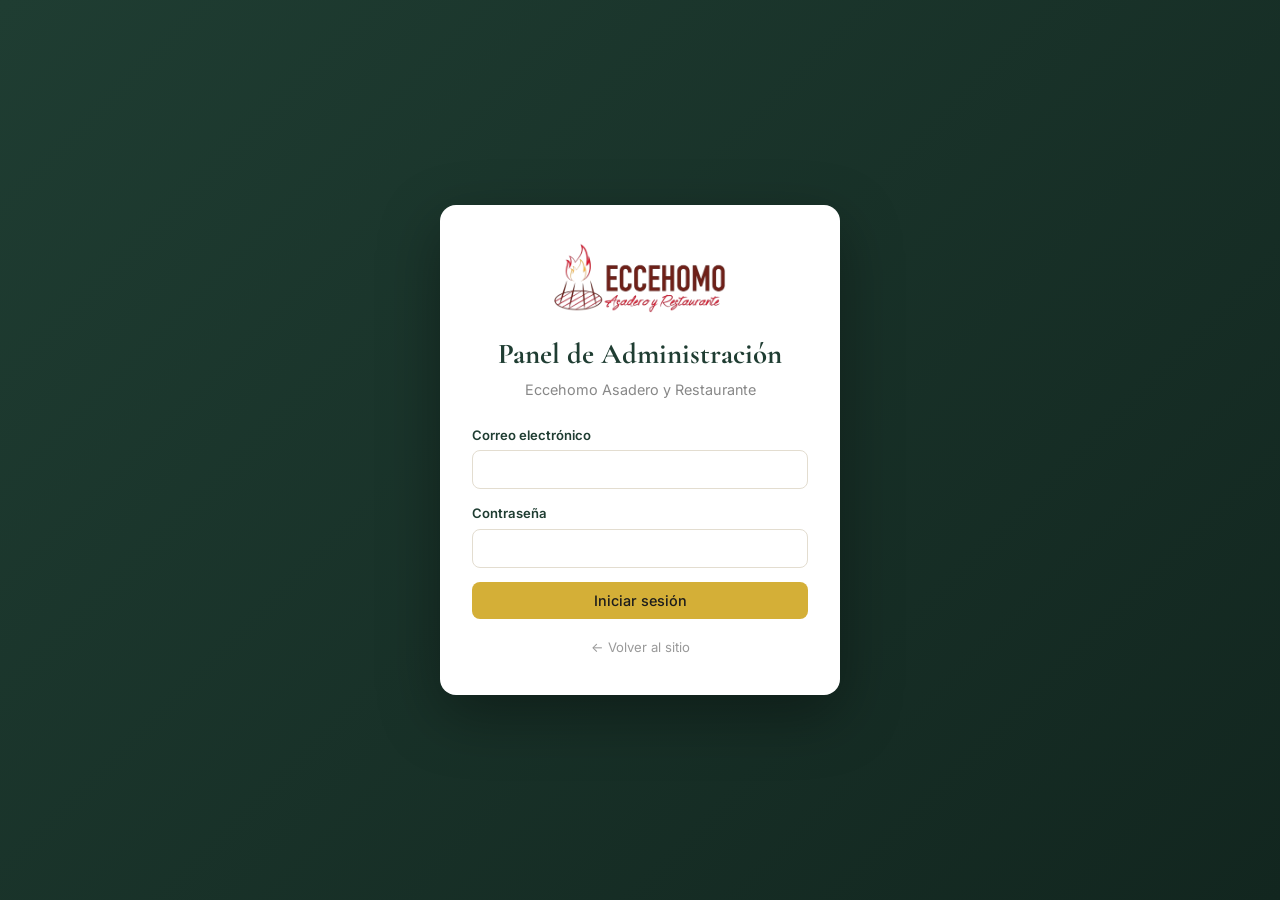
<file: admin.html>
<!doctype html>
<html lang="es">
  <head>
    <meta charset="UTF-8" />
    <meta name="viewport" content="width=device-width, initial-scale=1.0" />
    <meta name="robots" content="noindex, nofollow" />

    <title>Panel de Administración - Eccehomo</title>

    <link rel="preconnect" href="https://fonts.googleapis.com" />
    <link
      href="https://fonts.googleapis.com/css2?family=Cormorant+Garamond:wght@500;600;700&family=Inter:wght@300;400;500;600&display=swap"
      rel="stylesheet"
    />

    <link rel="stylesheet" href="css/admin.css" />
  </head>

  <body>
    <!-- ===================== INICIO DE SESIÓN ===================== -->
    <div class="login-wrap" id="vistaLogin">
      <form class="login-card" id="formLogin" autocomplete="on">
        <img src="imagenes/logo2.png" alt="Eccehomo" class="login-logo" />

        <h1>Panel de Administración</h1>
        <p class="login-sub">Eccehomo Asadero y Restaurante</p>

        <label class="campo">
          <span>Correo electrónico</span>
          <input type="email" id="loginCorreo" required autocomplete="username" />
        </label>

        <label class="campo">
          <span>Contraseña</span>
          <input
            type="password"
            id="loginPass"
            required
            autocomplete="current-password"
          />
        </label>

        <p class="login-error" id="loginError" hidden>
          Correo o contraseña incorrectos.
        </p>

        <button type="submit" class="btn btn-primario btn-block">
          Iniciar sesión
        </button>

        <p class="login-hint" id="loginHint" hidden>
          Credenciales iniciales: <strong>admin@eccehomo.com</strong> /
          <strong>Ecce2026!</strong><br />
          Cámbialas en la pestaña <strong>Cuenta</strong> tan pronto entres.
        </p>

        <a class="login-volver" href="index.html">← Volver al sitio</a>
      </form>
    </div>

    <!-- ===================== APLICACIÓN ===================== -->
    <div class="app" id="vistaApp" hidden>
      <header class="app-header">
        <div class="app-header-titulo">
          <img src="imagenes/logo2.png" alt="Eccehomo" />
          <div>
            <strong>Panel de Administración</strong>
            <span id="estadoSucio" class="estado-sucio" hidden
              >● Cambios sin guardar</span
            >
          </div>
        </div>
        <div class="app-header-acciones">
          <a href="index.html" target="_blank" class="btn btn-secundario"
            >Ver sitio ↗</a
          >
          <button type="button" class="btn btn-secundario" id="btnSalir">
            Cerrar sesión
          </button>
        </div>
      </header>

      <div class="app-body">
        <nav class="app-nav" id="appNav"></nav>
        <main class="app-panel" id="panelContenido"></main>
      </div>
    </div>

    <div class="toast" id="toast" hidden></div>

    <script src="js/admin.js"></script>
  </body>
</html>
</file>
<file: css/admin.css>
/* ============================================
   ECCEHOMO - PANEL DE ADMINISTRACIÓN
   ============================================ */

:root {
  --primary: #1f3d32;
  --primary-claro: #2a4f40;
  --gold: #d4af37;
  --gold-oscuro: #c4a030;
  --light: #f8f5ef;
  --dark: #151515;
  --borde: #e3ddd0;
  --peligro: #b3392f;
  --ok: #2c7a4b;
}

[hidden] {
  display: none !important;
}

* {
  margin: 0;
  padding: 0;
  box-sizing: border-box;
}

body {
  font-family: Inter, sans-serif;
  background: var(--light);
  color: #333;
  line-height: 1.55;
}

h1,
h2,
h3,
h4 {
  font-family: 'Cormorant Garamond', serif;
  color: var(--primary);
}

/* ---------- Botones ---------- */
.btn {
  display: inline-flex;
  align-items: center;
  justify-content: center;
  gap: 6px;
  padding: 10px 18px;
  border: none;
  border-radius: 8px;
  font-family: Inter, sans-serif;
  font-size: 0.9rem;
  font-weight: 500;
  cursor: pointer;
  text-decoration: none;
  transition: background 0.2s ease, transform 0.1s ease;
}

.btn:active {
  transform: scale(0.98);
}

.btn-primario {
  background: var(--gold);
  color: #1c1c1c;
}

.btn-primario:hover {
  background: var(--gold-oscuro);
}

.btn-secundario {
  background: #fff;
  color: var(--primary);
  border: 1px solid var(--borde);
}

.btn-secundario:hover {
  border-color: var(--primary);
}

.btn-peligro {
  background: #fff;
  color: var(--peligro);
  border: 1px solid #eac9c5;
}

.btn-peligro:hover {
  background: #fdf3f2;
}

.btn-block {
  width: 100%;
}

.btn-mini {
  padding: 6px 12px;
  font-size: 0.8rem;
}

/* ---------- Login ---------- */
.login-wrap {
  min-height: 100vh;
  display: flex;
  align-items: center;
  justify-content: center;
  background: linear-gradient(135deg, var(--primary) 0%, #12261f 100%);
  padding: 20px;
}

.login-card {
  background: #fff;
  width: 100%;
  max-width: 400px;
  border-radius: 16px;
  padding: 36px 32px;
  box-shadow: 0 20px 60px rgba(0, 0, 0, 0.35);
  text-align: center;
}

.login-logo {
  height: 72px;
  object-fit: contain;
  margin-bottom: 12px;
}

.login-card h1 {
  font-size: 1.8rem;
  margin-bottom: 2px;
}

.login-sub {
  color: #888;
  font-size: 0.9rem;
  margin-bottom: 24px;
}

.login-card .campo {
  text-align: left;
  margin-bottom: 14px;
}

.login-error {
  background: #fdf3f2;
  color: var(--peligro);
  border: 1px solid #eac9c5;
  border-radius: 8px;
  padding: 10px;
  font-size: 0.85rem;
  margin-bottom: 12px;
}

.login-hint {
  margin-top: 18px;
  font-size: 0.78rem;
  color: #997d24;
  background: #fdf8e8;
  border: 1px dashed var(--gold);
  border-radius: 8px;
  padding: 10px;
}

.login-volver {
  display: inline-block;
  margin-top: 18px;
  color: #999;
  font-size: 0.82rem;
  text-decoration: none;
}

.login-volver:hover {
  color: var(--primary);
}

/* ---------- Estructura de la app ---------- */
.app {
  min-height: 100vh;
  display: flex;
  flex-direction: column;
}

.app-header {
  position: sticky;
  top: 0;
  z-index: 50;
  display: flex;
  align-items: center;
  justify-content: space-between;
  gap: 16px;
  padding: 10px 22px;
  background: var(--primary);
  color: #fff;
  box-shadow: 0 2px 14px rgba(0, 0, 0, 0.2);
}

.app-header-titulo {
  display: flex;
  align-items: center;
  gap: 12px;
}

.app-header-titulo img {
  height: 44px;
  object-fit: contain;
}

.app-header-titulo strong {
  display: block;
  font-size: 0.98rem;
}

.estado-sucio {
  color: var(--gold);
  font-size: 0.78rem;
}

.app-header-acciones {
  display: flex;
  gap: 10px;
}

.app-body {
  flex: 1;
  display: flex;
  align-items: stretch;
}

/* ---------- Navegación lateral ---------- */
.app-nav {
  width: 230px;
  flex-shrink: 0;
  background: #12261f;
  padding: 18px 0;
}

.app-nav button {
  display: block;
  width: 100%;
  text-align: left;
  padding: 12px 22px;
  background: none;
  border: none;
  border-left: 3px solid transparent;
  color: #cfd8d3;
  font-family: Inter, sans-serif;
  font-size: 0.9rem;
  cursor: pointer;
  transition: background 0.15s ease, color 0.15s ease;
}

.app-nav button:hover {
  background: rgba(255, 255, 255, 0.06);
  color: #fff;
}

.app-nav button.activo {
  background: rgba(212, 175, 55, 0.12);
  border-left-color: var(--gold);
  color: var(--gold);
  font-weight: 600;
}

/* ---------- Panel de contenido ---------- */
.app-panel {
  flex: 1;
  padding: 26px 32px 80px;
  max-width: 900px;
}

.app-panel h2 {
  text-align: left;
  font-size: 2rem;
  margin-bottom: 4px;
}

.subtitulo {
  margin: 26px 0 10px;
  font-size: 1.25rem;
  border-bottom: 1px solid var(--borde);
  padding-bottom: 6px;
}

.seccion-ayuda {
  color: #777;
  font-size: 0.86rem;
  margin-bottom: 18px;
}

/* ---------- Campos ---------- */
.campo {
  display: block;
  margin-bottom: 14px;
}

.campo > span {
  display: block;
  font-size: 0.82rem;
  font-weight: 600;
  color: var(--primary);
  margin-bottom: 5px;
}

.campo input[type='text'],
.campo input[type='email'],
.campo input[type='password'],
.campo textarea,
.campo select {
  width: 100%;
  padding: 10px 12px;
  border: 1px solid var(--borde);
  border-radius: 8px;
  font-family: Inter, sans-serif;
  font-size: 0.9rem;
  background: #fff;
  color: #333;
}

.campo textarea {
  resize: vertical;
}

.campo input:focus,
.campo textarea:focus,
.campo select:focus {
  outline: none;
  border-color: var(--gold);
  box-shadow: 0 0 0 3px rgba(212, 175, 55, 0.15);
}

.campo small {
  display: block;
  color: #999;
  font-size: 0.75rem;
  margin-top: 4px;
}

.campos-fila {
  display: grid;
  grid-template-columns: 1fr 1fr;
  gap: 14px;
}

/* ---------- Imagen / PDF ---------- */
.img-fila {
  display: flex;
  gap: 14px;
  align-items: flex-start;
}

.img-preview {
  width: 110px;
  height: 78px;
  flex-shrink: 0;
  border-radius: 8px;
  overflow: hidden;
  border: 1px solid var(--borde);
  background: #ece7dc;
  display: flex;
  align-items: center;
  justify-content: center;
}

.img-preview img {
  width: 100%;
  height: 100%;
  object-fit: cover;
}

.img-preview.vacio,
.img-preview.roto {
  color: #a09a8c;
  font-size: 0.72rem;
}

.img-preview.vacio::after {
  content: 'Sin imagen';
}

.img-preview.roto::after {
  content: 'No encontrada';
}

.img-acciones {
  flex: 1;
}

.file-fila {
  display: flex;
  gap: 10px;
  align-items: center;
  flex-wrap: wrap;
}

.file-nombre {
  font-size: 0.82rem;
  color: #777;
  word-break: break-all;
}

.file-nombre b {
  color: var(--primary);
}

/* ---------- Listas (agregar / ordenar / eliminar) ---------- */
.lista {
  display: flex;
  flex-direction: column;
  gap: 16px;
  margin-bottom: 16px;
}

.lista-item {
  background: #fff;
  border: 1px solid var(--borde);
  border-radius: 12px;
  padding: 16px;
  box-shadow: 0 2px 8px rgba(0, 0, 0, 0.04);
}

.item-cab {
  display: flex;
  align-items: center;
  justify-content: space-between;
  margin-bottom: 10px;
}

.item-num {
  font-size: 0.75rem;
  font-weight: 700;
  text-transform: uppercase;
  letter-spacing: 0.06em;
  color: var(--gold-oscuro);
}

.orden {
  display: flex;
  gap: 6px;
}

.orden button {
  width: 30px;
  height: 30px;
  border-radius: 8px;
  border: 1px solid var(--borde);
  background: #fff;
  cursor: pointer;
  font-size: 0.85rem;
  color: var(--primary);
}

.orden button:hover {
  border-color: var(--primary);
  background: var(--light);
}

.orden button.btn-peligro {
  color: var(--peligro);
  border-color: #eac9c5;
}

.sublista {
  border-top: 1px dashed var(--borde);
  margin-top: 12px;
  padding-top: 10px;
}

.sublista h4 {
  font-size: 1rem;
  margin-bottom: 10px;
}

.sublista-item {
  background: var(--light);
  border: 1px solid var(--borde);
  border-radius: 10px;
  padding: 12px;
  margin-bottom: 10px;
}

/* ---------- Guardar / Publicar ---------- */
.guardar-acciones {
  display: flex;
  flex-wrap: wrap;
  gap: 12px;
  margin: 18px 0;
}

.archivos-pendientes {
  list-style: none;
  margin: 10px 0 18px;
}

.archivos-pendientes li {
  display: flex;
  align-items: center;
  justify-content: space-between;
  gap: 10px;
  background: #fff;
  border: 1px solid var(--borde);
  border-radius: 8px;
  padding: 10px 12px;
  margin-bottom: 8px;
  font-size: 0.85rem;
}

/* ---------- Publicación directa (GitHub) ---------- */
.recordar-token {
  display: flex;
  align-items: center;
  gap: 8px;
  font-size: 0.84rem;
  color: #555;
  margin-bottom: 6px;
  cursor: pointer;
  user-select: none;
}

.publicar-estado {
  background: #eef5f0;
  border: 1px solid #cfe0d6;
  border-left: 4px solid var(--ok);
  border-radius: 10px;
  padding: 12px 16px;
  font-size: 0.86rem;
  color: var(--primary);
  margin-top: 4px;
}

.publicar-estado.vacio {
  background: var(--light);
  border: 1px dashed var(--borde);
  border-left: 4px solid var(--borde);
  color: #888;
}

.archivos-pendientes .carpeta {
  background: var(--primary);
  color: #fff;
  border-radius: 6px;
  padding: 2px 8px;
  font-size: 0.72rem;
  margin-right: 8px;
}

.pasos {
  background: #fff;
  border: 1px solid var(--borde);
  border-left: 4px solid var(--gold);
  border-radius: 10px;
  padding: 16px 20px;
  margin-top: 20px;
  font-size: 0.88rem;
}

.pasos h3 {
  font-size: 1.15rem;
  margin-bottom: 8px;
}

.pasos ol {
  margin: 0 0 0 18px;
}

.pasos li {
  margin-bottom: 6px;
}

.aviso {
  background: #fdf8e8;
  border: 1px dashed var(--gold);
  border-radius: 10px;
  padding: 12px 16px;
  font-size: 0.83rem;
  color: #7c6720;
  margin-top: 16px;
}

/* ---------- Toast ---------- */
.toast {
  position: fixed;
  bottom: 22px;
  right: 22px;
  z-index: 200;
  background: var(--primary);
  color: #fff;
  padding: 13px 18px;
  border-radius: 10px;
  font-size: 0.86rem;
  box-shadow: 0 10px 30px rgba(0, 0, 0, 0.3);
  max-width: 340px;
  animation: toastIn 0.25s ease;
}

.toast.error {
  background: var(--peligro);
}

@keyframes toastIn {
  from {
    opacity: 0;
    transform: translateY(12px);
  }
  to {
    opacity: 1;
    transform: translateY(0);
  }
}

/* ---------- Responsive ---------- */
@media (max-width: 820px) {
  .app-header {
    padding: 10px 14px;
    gap: 10px;
  }

  .app-header-titulo img {
    height: 34px;
  }

  .app-header-titulo strong {
    font-size: 0.9rem;
  }

  .app-header-acciones .btn {
    padding: 7px 10px;
    font-size: 0.8rem;
  }

  .app-body {
    flex-direction: column;
  }

  .app-nav {
    width: 100%;
    display: flex;
    overflow-x: auto;
    -webkit-overflow-scrolling: touch;
    padding: 0 4px;
    position: sticky;
    top: 54px;
    z-index: 40;
    scrollbar-width: none; /* Firefox */
  }

  .app-nav::-webkit-scrollbar {
    display: none; /* Chrome/Safari */
  }

  .app-nav button {
    width: auto;
    white-space: nowrap;
    border-left: none;
    border-bottom: 3px solid transparent;
    padding: 12px 14px;
    font-size: 0.85rem;
    flex-shrink: 0;
  }

  .app-nav button.activo {
    border-bottom-color: var(--gold);
    background: rgba(212, 175, 55, 0.15);
  }

  .app-panel {
    padding: 16px 14px 90px;
    width: 100%;
    max-width: 100%;
  }

  .app-panel h2 {
    font-size: 1.6rem;
  }

  .subtitulo {
    font-size: 1.15rem;
    margin: 20px 0 10px;
  }

  .campos-fila {
    grid-template-columns: 1fr;
    gap: 10px;
  }

  .img-fila {
    flex-direction: column;
    align-items: stretch;
  }

  .img-preview {
    width: 100%;
    height: 140px;
  }

  .file-fila {
    width: 100%;
  }

  .file-fila .btn {
    flex: 1;
    text-align: center;
  }

  .item-cab {
    flex-wrap: wrap;
    gap: 8px;
  }

  .orden {
    margin-left: auto;
  }

  .orden button {
    width: 34px;
    height: 34px;
  }

  .guardar-acciones .btn {
    width: 100%;
  }

  .archivos-pendientes li {
    flex-direction: column;
    align-items: flex-start;
    gap: 8px;
  }

  .archivos-pendientes li .btn {
    align-self: flex-end;
  }

  .toast {
    left: 14px;
    right: 14px;
    bottom: 14px;
    max-width: none;
    text-align: center;
  }
}

@media (max-width: 480px) {
  .login-card {
    padding: 24px 18px;
    border-radius: 14px;
  }

  .login-logo {
    height: 60px;
  }

  .login-card h1 {
    font-size: 1.5rem;
  }

  .app-header {
    flex-direction: column;
    align-items: stretch;
    padding: 8px 12px;
    gap: 8px;
  }

  .app-header-titulo {
    justify-content: flex-start;
  }

  .app-header-acciones {
    display: flex;
    width: 100%;
  }

  .app-header-acciones .btn {
    flex: 1;
    text-align: center;
    padding: 6px 8px;
    font-size: 0.78rem;
  }

  .app-nav {
    top: 86px;
  }

  .app-panel h2 {
    font-size: 1.4rem;
  }

  .lista-item,
  .sublista-item {
    padding: 12px;
  }

  .campo input[type='text'],
  .campo input[type='email'],
  .campo input[type='password'],
  .campo textarea,
  .campo select {
    font-size: 16px; /* Evita zoom automático en iOS Safari */
    padding: 8px 10px;
  }

  .pasos {
    padding: 12px 14px;
  }
}
</file>
